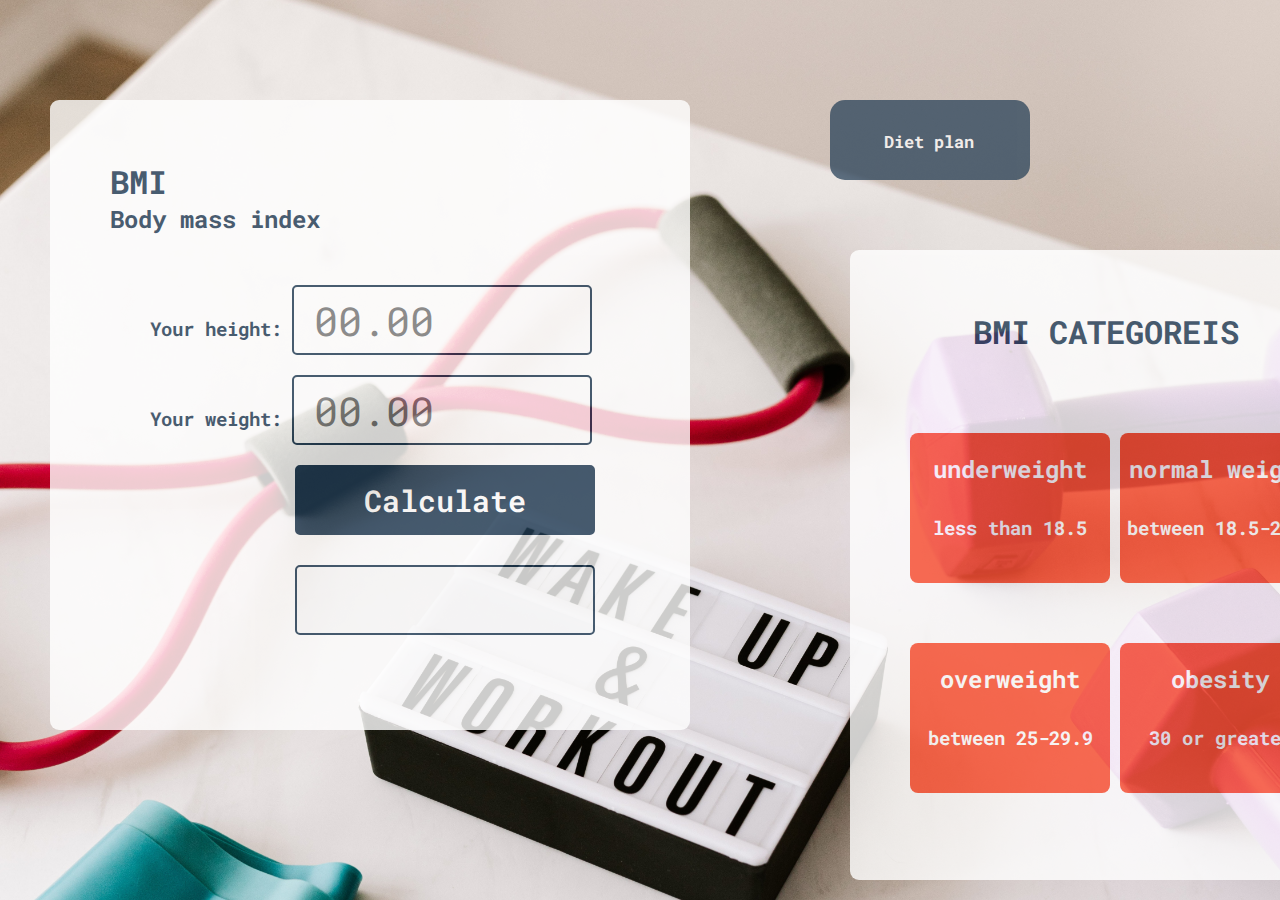
<file: index.html>
<!DOCTYPE html>
<html lang="en">

<head>
    <meta charset="UTF-8">
    <meta http-equiv="X-UA-Compatible" content="IE=edge">
    <meta name="viewport" content="width=device-width, initial-scale=1.0">
    <title>Calculate Your BMI </title>
    <script src="script.js" defer></script>
    <link rel="stylesheet" href="style.css">
</head>

<body>
    <div class="bar">
        <a href="diet-plan.html">Diet plan</a>
    </div>
    <div class="content">
        <div class="">
            <h1>BMI</h1>
            <h2>Body mass index</h2>
        </div>
        <div class="form">
            <div class="feilds">
                <label for="height">Your height:</label>
                <input class="input" type="text" id="height" placeholder="00.00">
            </div>
            <div class="feilds">
                <label for="weight">Your weight:</label>
                <input class="input" type="text" id="weight" placeholder="00.00">
            </div>
            <div class="result-btn">
                <button>Calculate</button>


                <input class="result" type="text" id="display" disabled>
            </div>
        </div>
    </div>
    <div class="container2">
        <div class="h1">
            <h1>BMI CATEGOREIS</h1>
        </div>

        <div class="categoreis">
            <div class="category">
                <h2>underweight</h2>
                <h3>less than 18.5</h3>
            </div>
            <div class="category">
                <h2>normal weight</h2>
                <h3>between 18.5-24.9</h3>
            </div>
            <div class="category">
                <h2>overweight</h2>
                <h3>between 25-29.9</h3>
            </div>
            <div class="category">
                <h2>obesity</h2>
                <h3>30 or greater</h3>
            </div>

        </div>
    </div>
</body>

</html>
</file>
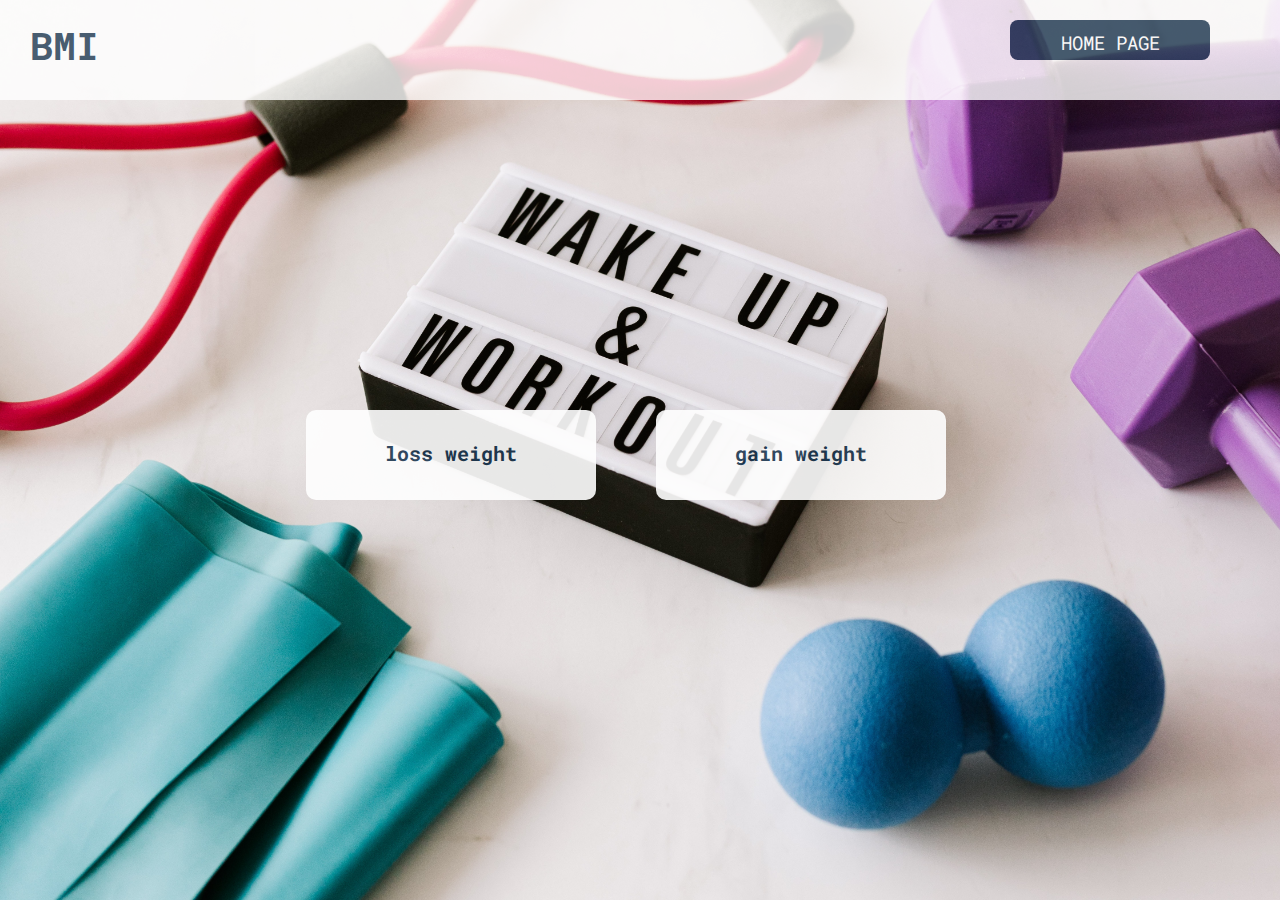
<file: diet-plan.html>
<!DOCTYPE html>
<html lang="en">

<head>
    <meta charset="UTF-8">
    <meta http-equiv="X-UA-Compatible" content="IE=edge">
    <meta name="viewport" content="width=device-width, initial-scale=1.0">
    <title>diet plan</title>
    <link rel="stylesheet" href="style.css">
</head>

<body>
    <nav class="navbar">
        <h1>BMI</h1>
        <a href="index.html">HOME PAGE</a>
    </nav>

    <div class="container">
        <a href="diet-plan1.html"> loss weight</a>
        <a href="diet-plan2.html">gain weight</a>
    </div>
</body>

</html>
</file>
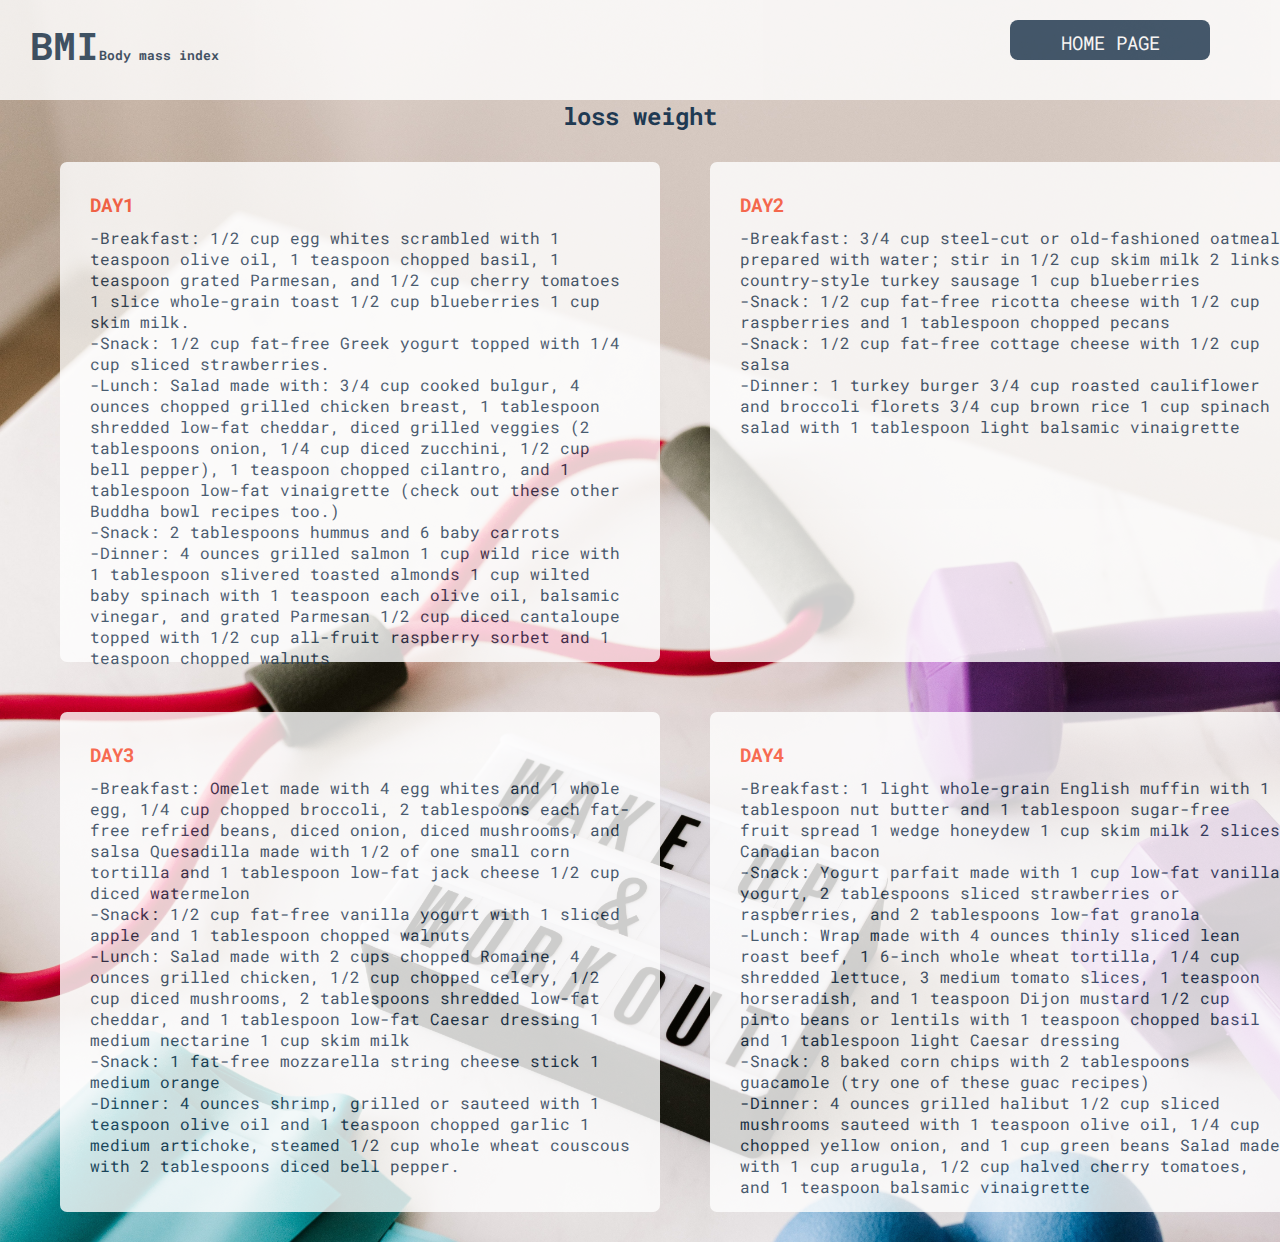
<file: diet-plan1.html>
<!DOCTYPE html>
<html lang="en">

<head>
    <meta charset="UTF-8">
    <meta http-equiv="X-UA-Compatible" content="IE=edge">
    <meta name="viewport" content="width=device-width, initial-scale=1.0">
    <title>Diet plan</title>
    <link rel="stylesheet" href="style.css">
</head>

<body>
    <nav class="navbar">
        <h1>BMI<span>Body mass index</span></h1>
        <a href="index.html">HOME PAGE</a>
    </nav>
    <div class="subject">
        <h2>loss weight</h2>
    </div>
    <div class="plan">
        <div class="day">
            <h3>DAY1</h3>
            <p>-Breakfast:
                1/2 cup egg whites scrambled with 1 teaspoon olive oil, 1 teaspoon chopped basil, 1 teaspoon grated
                Parmesan, and 1/2 cup cherry tomatoes
                1 slice whole-grain toast
                1/2 cup blueberries
                1 cup skim milk.
                <br>
                -Snack:
                1/2 cup fat-free Greek yogurt topped with 1/4 cup sliced strawberries.
                <br>
                -Lunch:
                Salad made with: 3/4 cup cooked bulgur, 4 ounces chopped grilled chicken breast, 1 tablespoon shredded
                low-fat cheddar, diced grilled veggies (2 tablespoons onion, 1/4 cup diced zucchini, 1/2 cup bell
                pepper), 1 teaspoon chopped cilantro, and 1 tablespoon low-fat vinaigrette (check out these other Buddha
                bowl recipes too.)
                <br>
                -Snack:
                2 tablespoons hummus and 6 baby carrots
                <br>
                -Dinner:
                4 ounces grilled salmon
                1 cup wild rice with 1 tablespoon slivered toasted almonds
                1 cup wilted baby spinach with 1 teaspoon each olive oil, balsamic vinegar, and grated Parmesan
                1/2 cup diced cantaloupe topped with
                1/2 cup all-fruit raspberry sorbet and 1 teaspoon chopped walnuts
            </p>
        </div>
        <div class="day">
            <h3>DAY2</h3>
            <p>-Breakfast:
                3/4 cup steel-cut or old-fashioned oatmeal prepared with water; stir in 1/2 cup skim milk
                2 links country-style turkey sausage
                1 cup blueberries
                <br>
                -Snack:
                1/2 cup fat-free ricotta cheese with 1/2 cup raspberries and 1 tablespoon chopped pecans
                <br>
                -Snack:
                1/2 cup fat-free cottage cheese with 1/2 cup salsa
                <br>
                -Dinner:
                1 turkey burger
                3/4 cup roasted cauliflower and broccoli florets
                3/4 cup brown rice
                1 cup spinach salad with 1 tablespoon light balsamic vinaigrette
            </p>
        </div>
        <div class="day">
            <h3>DAY3</h3>
            <p>
                -Breakfast:
                Omelet made with 4 egg whites and 1 whole egg, 1/4 cup chopped broccoli, 2 tablespoons each fat-free
                refried beans, diced onion, diced mushrooms, and salsa
                Quesadilla made with 1/2 of one small corn tortilla and 1 tablespoon low-fat jack cheese
                1/2 cup diced watermelon
                <br>
                -Snack:
                1/2 cup fat-free vanilla yogurt with 1 sliced apple and 1 tablespoon chopped walnuts
                <br>
                -Lunch:
                Salad made with 2 cups chopped Romaine, 4 ounces grilled chicken, 1/2 cup chopped celery, 1/2 cup diced
                mushrooms, 2 tablespoons shredded low-fat cheddar, and 1 tablespoon low-fat Caesar dressing
                1 medium nectarine
                1 cup skim milk
                <br>
                -Snack:
                1 fat-free mozzarella string cheese stick
                1 medium orange
                <br>
                -Dinner:
                4 ounces shrimp, grilled or sauteed with 1 teaspoon olive oil and 1 teaspoon chopped garlic
                1 medium artichoke, steamed
                1/2 cup whole wheat couscous with 2 tablespoons diced bell pepper.
            </p>
        </div>
        <div class="day">
            <h3>DAY4</h3>
            <p>
                -Breakfast:
                1 light whole-grain English muffin with 1 tablespoon nut butter and 1 tablespoon sugar-free fruit spread
                1 wedge honeydew
                1 cup skim milk
                2 slices Canadian bacon
                <br>
                -Snack:
                Yogurt parfait made with 1 cup low-fat vanilla yogurt, 2 tablespoons sliced strawberries or raspberries,
                and 2 tablespoons low-fat granola
                <br>
                -Lunch:
                Wrap made with 4 ounces thinly sliced lean roast beef, 1 6-inch whole wheat tortilla, 1/4 cup shredded
                lettuce, 3 medium tomato slices, 1 teaspoon horseradish, and 1 teaspoon Dijon mustard
                1/2 cup pinto beans or lentils with 1 teaspoon chopped basil and 1 tablespoon light Caesar dressing
                <br>
                -Snack:
                8 baked corn chips with 2 tablespoons guacamole (try one of these guac recipes)
                <br>
                -Dinner:
                4 ounces grilled halibut
                1/2 cup sliced mushrooms sauteed with 1 teaspoon olive oil, 1/4 cup chopped yellow onion, and 1 cup
                green beans
                Salad made with 1 cup arugula, 1/2 cup halved cherry tomatoes, and 1 teaspoon balsamic vinaigrette
            </p>
        </div>
    </div>
</body>

</html>
</file>
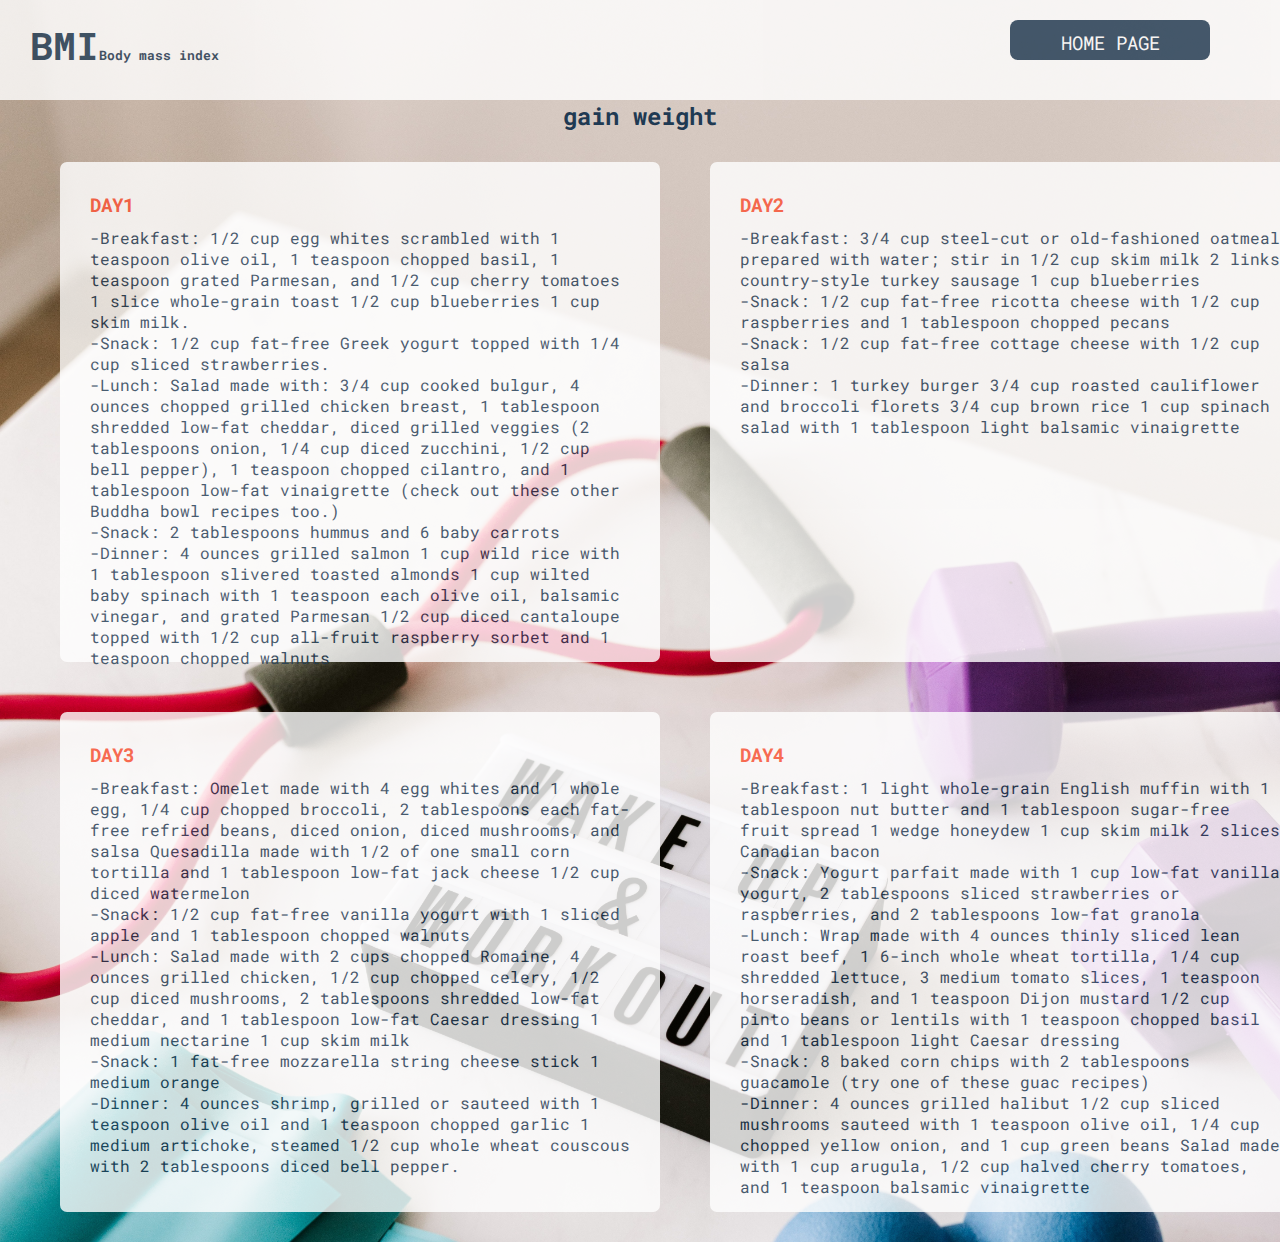
<file: diet-plan2.html>
<!DOCTYPE html>
<html lang="en">

<head>
    <meta charset="UTF-8">
    <meta http-equiv="X-UA-Compatible" content="IE=edge">
    <meta name="viewport" content="width=device-width, initial-scale=1.0">
    <title>Diet plan</title>
    <link rel="stylesheet" href="style.css">
</head>

<body>
    <nav class="navbar">
        <h1>BMI<span>Body mass index</span></h1>
        <a href="index.html">HOME PAGE</a>
    </nav>
    <div class="subject">
        <h2>gain weight</h2>
    </div>
    <div class="plan">
        <div class="day">
            <h3>DAY1</h3>
            <p>-Breakfast:
                1/2 cup egg whites scrambled with 1 teaspoon olive oil, 1 teaspoon chopped basil, 1 teaspoon grated
                Parmesan, and 1/2 cup cherry tomatoes
                1 slice whole-grain toast
                1/2 cup blueberries
                1 cup skim milk.
                <br>
                -Snack:
                1/2 cup fat-free Greek yogurt topped with 1/4 cup sliced strawberries.
                <br>
                -Lunch:
                Salad made with: 3/4 cup cooked bulgur, 4 ounces chopped grilled chicken breast, 1 tablespoon shredded
                low-fat cheddar, diced grilled veggies (2 tablespoons onion, 1/4 cup diced zucchini, 1/2 cup bell
                pepper), 1 teaspoon chopped cilantro, and 1 tablespoon low-fat vinaigrette (check out these other Buddha
                bowl recipes too.)
                <br>
                -Snack:
                2 tablespoons hummus and 6 baby carrots
                <br>
                -Dinner:
                4 ounces grilled salmon
                1 cup wild rice with 1 tablespoon slivered toasted almonds
                1 cup wilted baby spinach with 1 teaspoon each olive oil, balsamic vinegar, and grated Parmesan
                1/2 cup diced cantaloupe topped with
                1/2 cup all-fruit raspberry sorbet and 1 teaspoon chopped walnuts
            </p>
        </div>
        <div class="day">
            <h3>DAY2</h3>
            <p>-Breakfast:
                3/4 cup steel-cut or old-fashioned oatmeal prepared with water; stir in 1/2 cup skim milk
                2 links country-style turkey sausage
                1 cup blueberries
                <br>
                -Snack:
                1/2 cup fat-free ricotta cheese with 1/2 cup raspberries and 1 tablespoon chopped pecans
                <br>
                -Snack:
                1/2 cup fat-free cottage cheese with 1/2 cup salsa
                <br>
                -Dinner:
                1 turkey burger
                3/4 cup roasted cauliflower and broccoli florets
                3/4 cup brown rice
                1 cup spinach salad with 1 tablespoon light balsamic vinaigrette
            </p>
        </div>
        <div class="day">
            <h3>DAY3</h3>
            <p>
                -Breakfast:
                Omelet made with 4 egg whites and 1 whole egg, 1/4 cup chopped broccoli, 2 tablespoons each fat-free
                refried beans, diced onion, diced mushrooms, and salsa
                Quesadilla made with 1/2 of one small corn tortilla and 1 tablespoon low-fat jack cheese
                1/2 cup diced watermelon
                <br>
                -Snack:
                1/2 cup fat-free vanilla yogurt with 1 sliced apple and 1 tablespoon chopped walnuts
                <br>
                -Lunch:
                Salad made with 2 cups chopped Romaine, 4 ounces grilled chicken, 1/2 cup chopped celery, 1/2 cup diced
                mushrooms, 2 tablespoons shredded low-fat cheddar, and 1 tablespoon low-fat Caesar dressing
                1 medium nectarine
                1 cup skim milk
                <br>
                -Snack:
                1 fat-free mozzarella string cheese stick
                1 medium orange
                <br>
                -Dinner:
                4 ounces shrimp, grilled or sauteed with 1 teaspoon olive oil and 1 teaspoon chopped garlic
                1 medium artichoke, steamed
                1/2 cup whole wheat couscous with 2 tablespoons diced bell pepper.
            </p>
        </div>
        <div class="day">
            <h3>DAY4</h3>
            <p>
                -Breakfast:
                1 light whole-grain English muffin with 1 tablespoon nut butter and 1 tablespoon sugar-free fruit spread
                1 wedge honeydew
                1 cup skim milk
                2 slices Canadian bacon
                <br>
                -Snack:
                Yogurt parfait made with 1 cup low-fat vanilla yogurt, 2 tablespoons sliced strawberries or raspberries,
                and 2 tablespoons low-fat granola
                <br>
                -Lunch:
                Wrap made with 4 ounces thinly sliced lean roast beef, 1 6-inch whole wheat tortilla, 1/4 cup shredded
                lettuce, 3 medium tomato slices, 1 teaspoon horseradish, and 1 teaspoon Dijon mustard
                1/2 cup pinto beans or lentils with 1 teaspoon chopped basil and 1 tablespoon light Caesar dressing
                <br>
                -Snack:
                8 baked corn chips with 2 tablespoons guacamole (try one of these guac recipes)
                <br>
                -Dinner:
                4 ounces grilled halibut
                1/2 cup sliced mushrooms sauteed with 1 teaspoon olive oil, 1/4 cup chopped yellow onion, and 1 cup
                green beans
                Salad made with 1 cup arugula, 1/2 cup halved cherry tomatoes, and 1 teaspoon balsamic vinaigrette
            </p>
        </div>
    </div>
</body>

</html>
</file>
<file: style.css>
@import url('https://fonts.googleapis.com/css2?family=Roboto+Mono:wght@100;200;300;400;500;600;700&display=swap');

* {
    margin: 0;
    box-sizing: border-box;
    font-family: 'Roboto Mono', monospace;
}

body {
    background-image: url("./img/background.jpg");
    background-size: cover;
    background-position: center;
    background-repeat: no-repeat;
    /* height: 100vh; */
    width: 100%;
    color: rgb(31, 58, 83);
}

.bar {
    background-color: rgb(31, 58, 83);
    width: 200px;
    padding: 30px 30px;
    margin: 50px;
    height: 80px;
    opacity: 0.8;
    position: absolute;
    /* left:1000px; */
    right: 200px;
    top: 50px;
    border-radius: 15px;
    opacity: 0.7;

}

.bar a {
    text-decoration: none;
    color: white;
    font-size: 17px;
    font-weight: 900;
    padding: 16px 24px;
}

.bar:hover {
    opacity: 0.5;
}

.content {
    background-color: white;
    width: 50%;
    /* padding: 30px; */
    margin: 50px;
    margin-top: 100px;
    height: 70vh;
    opacity: 0.8;
    border-radius: 9px;
    display: flex;
    flex-direction: column;
    gap: 30px;
    padding: 60px;
}

/* .form{
    display: flex;
    flex-direction: column;
    gap:20px
    
} */
.feilds {
    margin: 20px 10px 0px 40px;
    /* position: relative;
    z-index: 2; */
    width: 900px;
    /* background-color: tomato; */
}

input {
    width: 300px;
    height: 70px;
    border: rgb(31, 58, 83) solid 2px;
    color: rgb(31, 58, 83);
    border-radius: 5px;
    padding: 20px;
    font-size: 40px;
}

button {
    width: 300px;
    height: 70px;
    border: rgb(31, 58, 83) solid 2px;
    background-color: rgb(31, 58, 83);
    border-radius: 5px;
    color: white;
    font-size: 30px;
    font-weight: 600;
    margin-left: 185px;
    margin-top: 20px;
    margin-bottom: 20px;
}

button:hover {
    background-color: white;
    color: rgb(253, 80, 49);
    opacity: 0.8;
}

.result {
    margin-left: 185px;
    margin-top: 10px;
    color: rgb(31, 58, 83);
}

label {
    font-size: larger;
    font-weight: bold;
    color: rgb(31, 58, 83);
}

.container2 {
    background-color: white;
    width: 40%;
    padding: 60px;
    margin: 50px;
    height: 70vh;
    opacity: 0.8;
    border-radius: 9px;
    display: flex;
    flex-direction: column;
    gap: 30px;
    position: absolute;
    top: 200px;
    left: 800px;
    text-align: center
}

.categoreis {
    display: grid;
    grid-template-columns: 1fr 1fr;
    /* margin-top: 50px; */
    gap: 10px;
}

.category {
    margin-top: 50px;
    background-color: rgb(253, 80, 49);
    height: 150px;
    width: 200px;
    border-radius: 8px;
    display: flex;
    flex-direction: column;
    gap: 30px;
    padding-top: 20px;
    text-align: center;
    color: white;
}

.active {
    margin-top: 70px;
    margin-left: 30px;
    background-color: rgb(253, 80, 49);
    height: 200px;
    width: 400px;
    border-radius: 8px;
    display: flex;
    flex-direction: column;
    gap: 20px;
    padding-top: 60px;
    text-align: center;
    color: white;
    font-size: larger;
}

.navbar {
    height: 100px;
    opacity: 0.8;
    background-color: white;
    display: flex;
    justify-content: space-between;
    padding-top: 20px;
    padding-left: 30px;
    padding-right: 70px;
    font-size: larger;
}

.navbar a {
    background-color: rgb(31, 58, 83);
    height: 40px;
    width: 200px;
    text-align: center;
    padding-top: 10px;
    border-radius: 8px;
    color: white;
    text-decoration: none;
}

.navbar a:hover {
    opacity: 0.8;
}

.navbar span {
    font-size: small;
}

.container {
    position: absolute;
    top: 40%;
    left: 20%;
    margin: 50px;
    width: 50%;
    height: 90px;
    display: flex;
    justify-content: space-between;
    gap: 60px;
}

.container a {
    background-color: white;
    width: 50%;
    border-radius: 10px;
    opacity: 0.9;
    text-decoration: none;
    color: rgb(31, 58, 83);
    padding-top: 30px;
    text-align: center;
    font-size: 20px;
    font-weight: 900;
}

.container a:hover {
    background-color: rgb(31, 58, 83);
    color: white;
}

.plan {
    display: grid;
    grid-template-columns: 1fr 1fr;
    gap: 50px;
    margin-top: 30px;
    margin-left: 60px;
    padding-bottom: 30px;
}

.day {
    width: 600px;
    height: 500px;
    background-color: white;
    padding: 30px;
    opacity: 0.8;
    border-radius: 7px;
}

.day h3 {
    color: rgb(253, 80, 49);
    margin-bottom: 10px;
}

.day:hover {
    background-color: rgb(31, 58, 83);
    color: white;
}

.subject {
    text-align: center;
}

.subject:hover {
    color: white;
}
</file>
